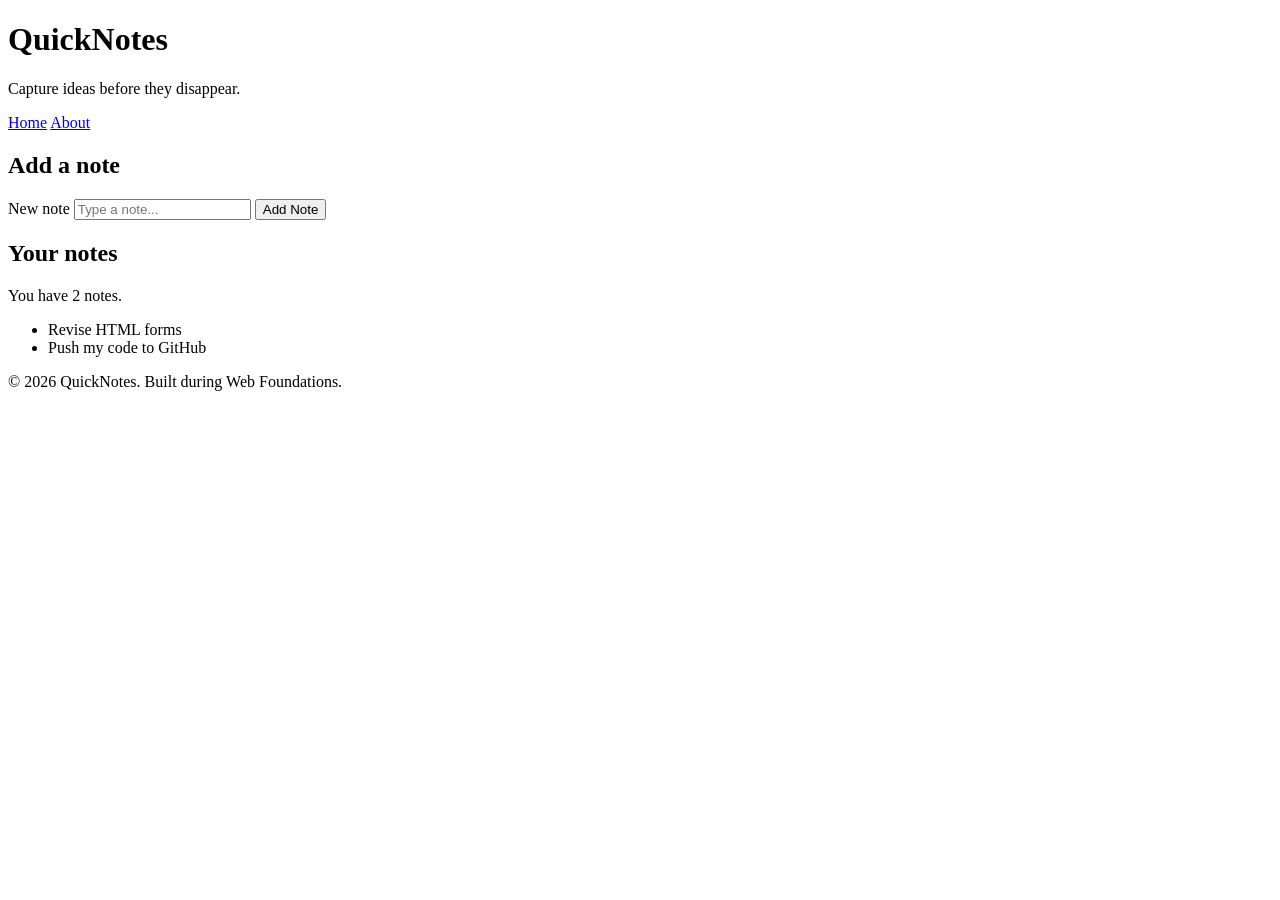
<file: day1/index.html>
<!DOCTYPE html>
<html lang="en">

<head>
    <meta charset="UTF-8" />
    <meta name="viewport" content="width=device-width, initial-scale=1.0" />
    <title>QuickNotes</title>
</head>

<body>
    <header>
        <h1>QuickNotes</h1>
        <p>Capture ideas before they disappear.</p>

        <nav>
            <a href="index.html">Home</a>
            <a href="about.html">About</a>
        </nav>
    </header>

    <main>
        <section>
            <h2>Add a note</h2>
            <form id="note-form">
                <label for="note-input">New note</label>
                <input type="text" id="note-input" placeholder="Type a note..." />
                <button type="submit">Add Note</button>
            </form>
        </section>

        <section>
            <h2>Your notes</h2>
            <p id="note-count">You have 2 notes.</p>
            <ul id="notes-list">
                <li>Revise HTML forms</li>
                <li>Push my code to GitHub</li>
            </ul>
        </section>
    </main>

    <footer>
        <p>&copy; 2026 QuickNotes. Built during Web Foundations.</p>
    </footer>
</body>

</html>
</file>
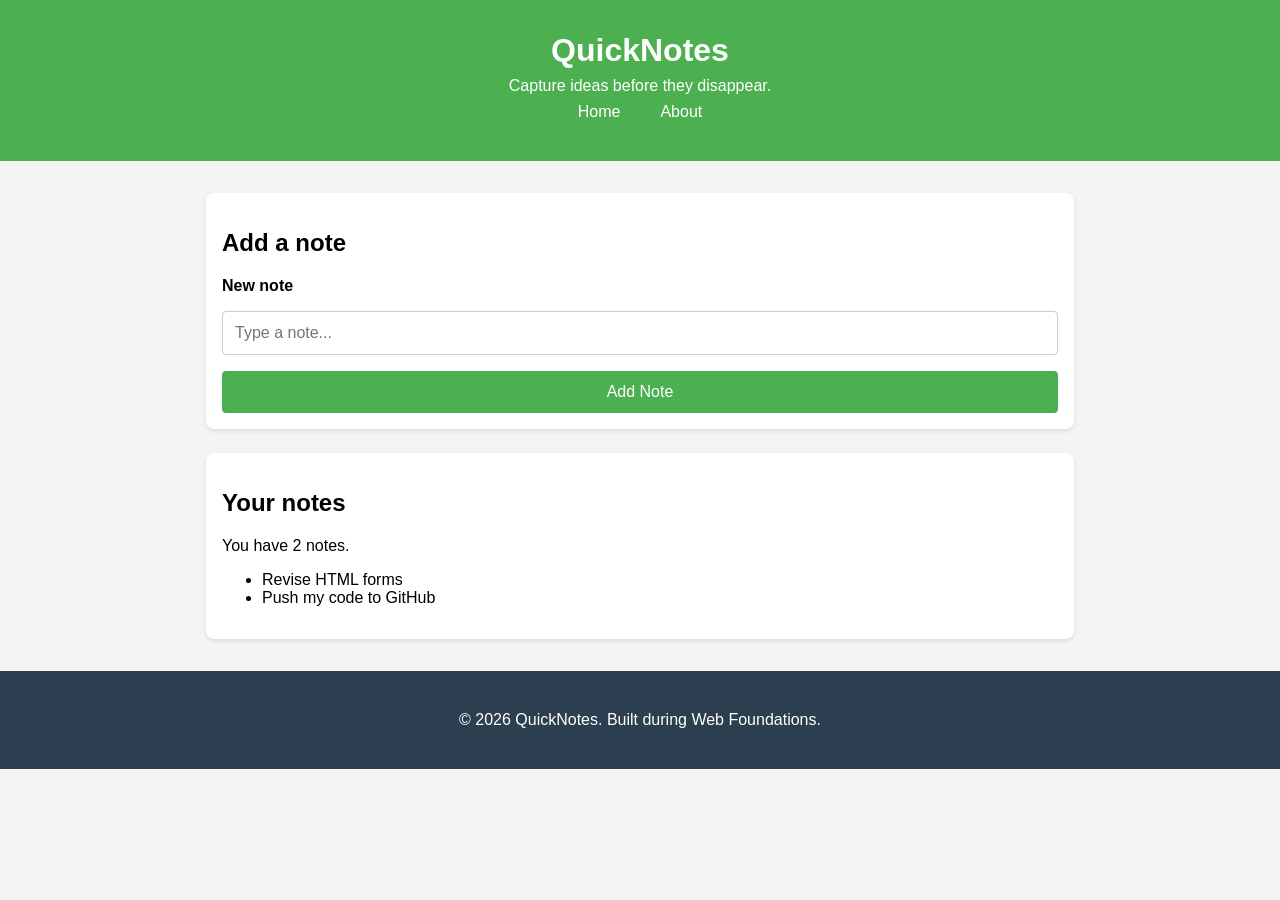
<file: day2/index.html>
<!DOCTYPE html>
<html lang="en">

<head>
    <meta charset="UTF-8" />
    <meta name="viewport" content="width=device-width, initial-scale=1.0" />
    <title>QuickNotes</title>
    <link rel="stylesheet" href="style.css" />
</head>

<body>
    <header>
        <h1>QuickNotes</h1>
        <p>Capture ideas before they disappear.</p>

        <nav>
            <a href="index.html">Home</a>
            <a href="about.html">About</a>
        </nav>
    </header>

    <main>
        <section>
            <h2>Add a note</h2>
            <form id="note-form">
                <label for="note-input">New note</label>
                <input type="text" id="note-input" placeholder="Type a note..." />
                <button type="submit">Add Note</button>
            </form>
        </section>

        <section>
            <h2>Your notes</h2>
            <p id="note-count">You have 2 notes.</p>
            <ul id="notes-list">
                <li>Revise HTML forms</li>
                <li>Push my code to GitHub</li>
            </ul>
        </section>
    </main>

    <footer>
        <p>&copy; 2026 QuickNotes. Built during Web Foundations.</p>
    </footer>
</body>

</html>
</file>
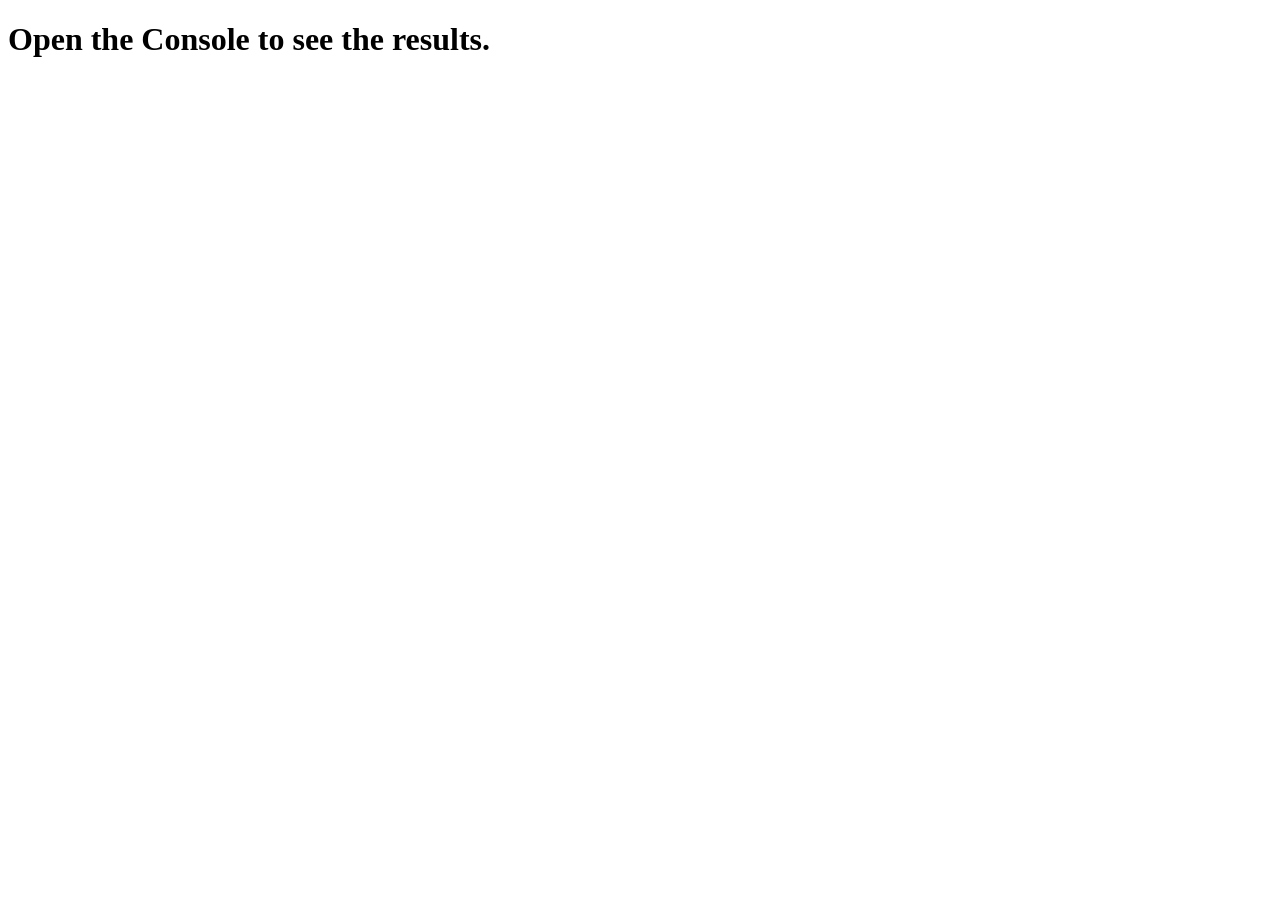
<file: day3/index.html>
<!DOCTYPE html>
<html lang="en">

<head>
    <meta charset="UTF-8">
    <meta name="viewport" content="width=device-width, initial-scale=1.0">
    <title>Notes Toolkit</title>
    <script src="script.js" defer></script>
</head>

<body>
    <h1>Open the Console to see the results.</h1>

</body>

</html>
</file>
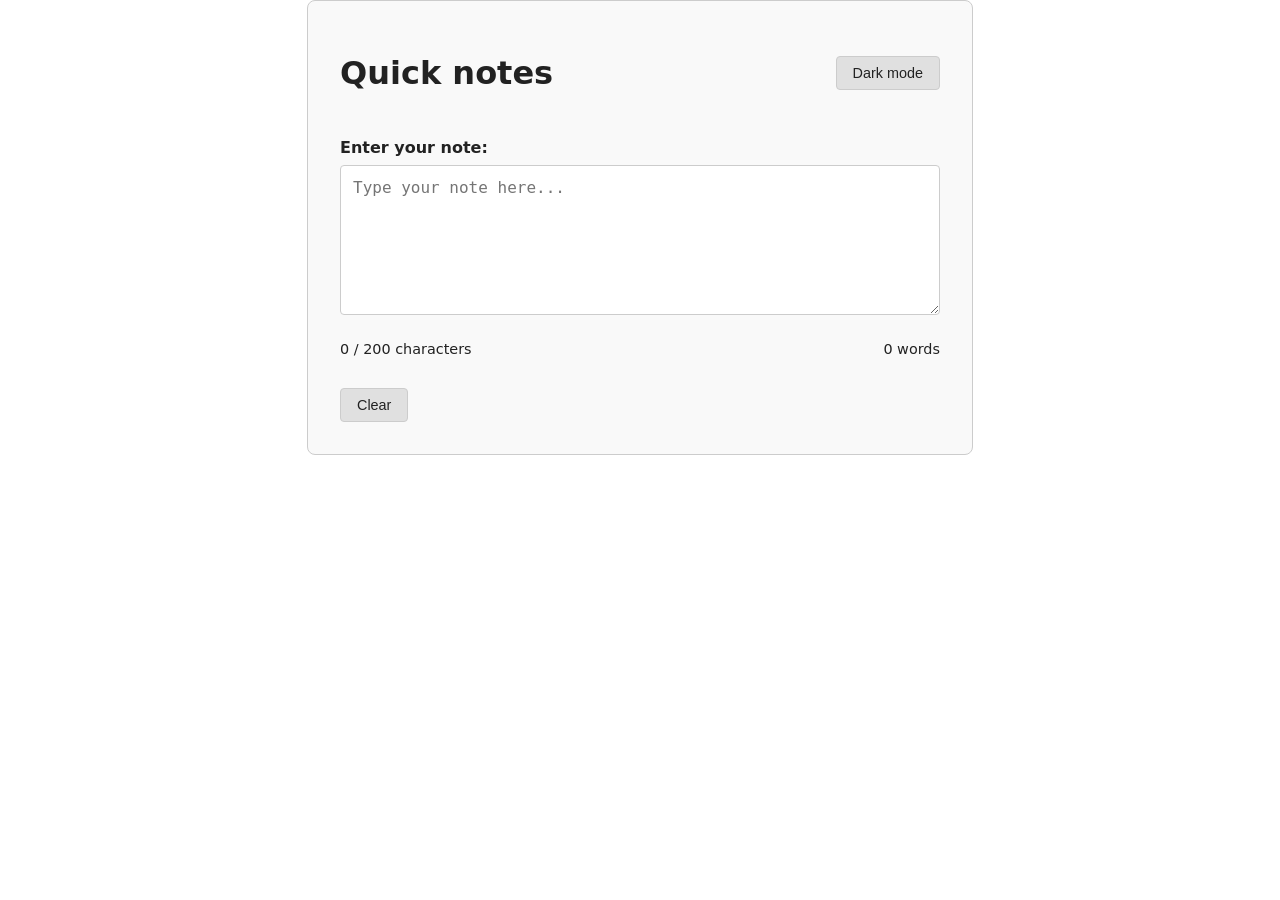
<file: day4/index.html>
<!DOCTYPE html>
<html lang="en">

<head>
    <meta charset="UTF-8">
    <meta name="viewport" content="width=device-width, initial-scale=1.0">
    <title>Quick notes</title>
    <link rel="stylesheet" href="style.css">
    <script src="script.js" defer></script>
</head>

<body>
    <div class="container">
        <header>
            <h1>Quick notes</h1>
            <button id="theme-toggle" type="button">Dark Mode</button>
        </header>

        <main>
            <label for="note-text">Enter your note:</label>
            <textarea id="note-text" rows="5" placeholder="Type your note here..."></textarea>

            <div class="status-bar">
                <p id="char-count">0 / 200 characters</p>
                <p id="word-count">0 words</p>
            </div>

            <div class="actions">
                <button id="clear-btn" type="button">Clear</button>
            </div>
        </main>
    </div>

</body>

</html>
</file>
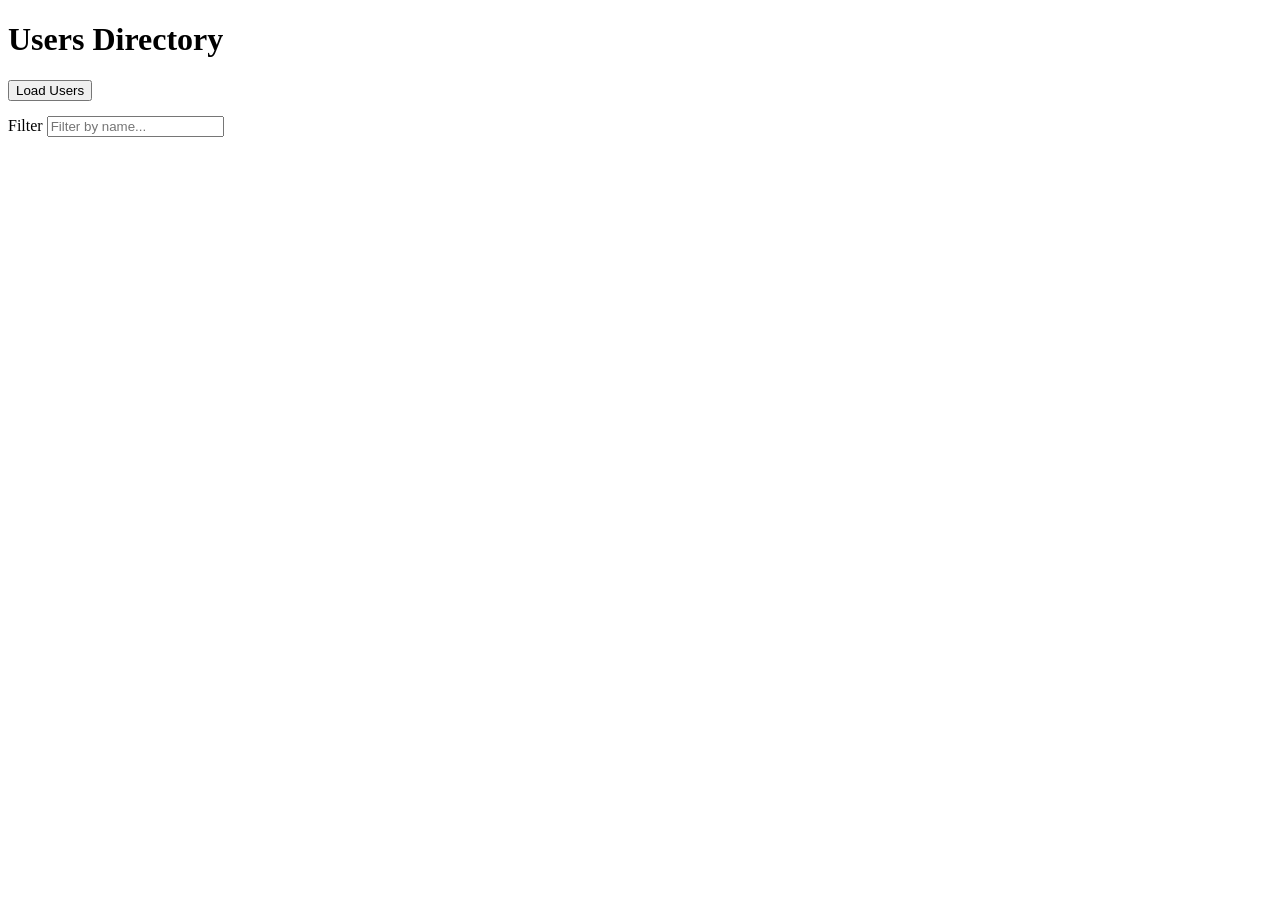
<file: day5/index.html>
<!DOCTYPE html>
<html lang="en">

<head>
    <meta charset="UTF-8">
    <meta name="viewport" content="width=device-width, initial-scale=1.0">
    <title>User Directory</title>
    <script src="users.js" defer></script>

</head>

<body>

    <h1>Users Directory</h1>

    <div>
        <button id="load-users">Load Users</button>
    </div>

    <div style="margin-top: 15px;">
        <label for="filter-input">Filter</label>
        <input type="text" id="filter-input" placeholder="Filter by name...">
    </div>

    <p id="status"></p>

    <ul id="users-list"></ul>
</body>

</html>
</file>
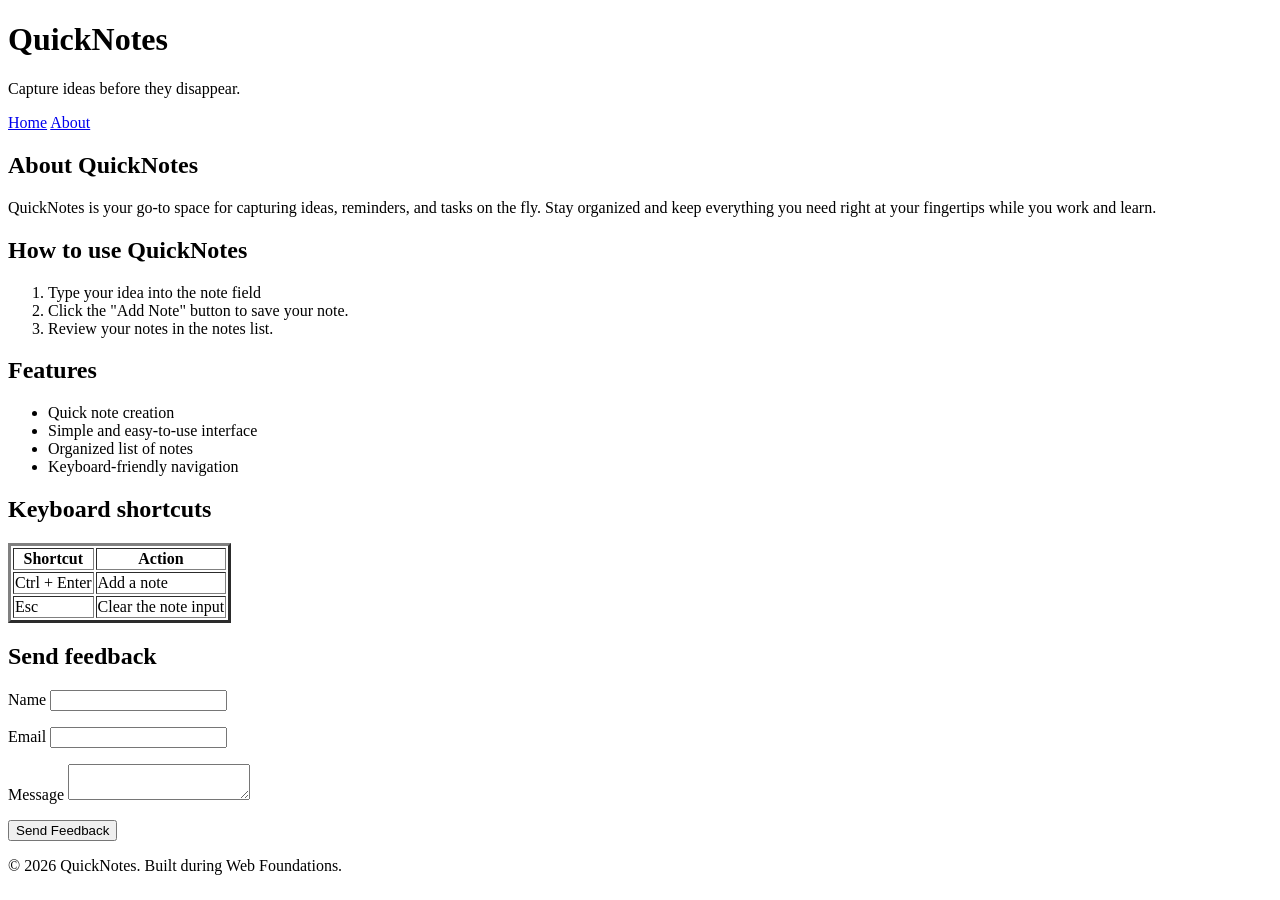
<file: day1/about.html>
<!DOCTYPE html>
<html lang="en">

<head>
    <meta charset="UTF-8">
    <meta name="viewport" content="width=device-width, initial-scale=1.0">
    <title>About</title>
</head>

<body>
    <header>
        <h1>QuickNotes</h1>
        <p>Capture ideas before they disappear.</p>

        <nav>
            <a href="index.html">Home</a>
            <a href="about.html">About</a>
        </nav>
    </header>

    <main>
        <h2>About QuickNotes</h2>
        <p>QuickNotes is your go-to space for capturing ideas, reminders, and tasks on the fly. Stay organized and keep
            everything you need right at your fingertips while you work and learn. </p>
    

        <section>
            <h2>How to use QuickNotes</h2>
            <ol>
                <li>Type your idea into the note field</li>
                <li>Click the "Add Note" button to save your note.</li>
                <li>Review your notes in the notes list.</li>
            </ol>
        </section>

        <section>
            <h2>Features</h2>
            <ul>
                <li>Quick note creation</li>
                <li>Simple and easy-to-use interface</li>
                <li>Organized list of notes</li>
                <li>Keyboard-friendly navigation</li>
            </ul>
        </section>

        <section>
            <h2>Keyboard shortcuts</h2>
            <table border="3">
                <thead>
                    <tr>
                        <th>Shortcut</th>
                        <th>Action</th>
                    </tr>
                </thead>
                <tbody>
                    <tr>
                        <td>Ctrl + Enter</td>
                        <td>Add a note</td>
                    </tr>
                    <tr>
                        <td>Esc</td>
                        <td>Clear the note input</td>
                    </tr>
                </tbody>
            </table>
        </section>

        <section>
            <h2>Send feedback</h2>
            <form id="feedback-form">
                <p> <label for="name">Name</label> <input type="text" id="name" name="name" required /> </p>
                <p> <label for="email">Email</label> <input type="email" id="email" name="email" required /> </p>
                <p> <label for="message">Message</label> <textarea id="message" name="message" required></textarea> </p>
                <button type="submit">Send Feedback</button>
            </form>
        </section>
    </main>

    <footer>
        <p>&copy; 2026 QuickNotes. Built during Web Foundations.</p>
    </footer>
</body>

</html>
</file>
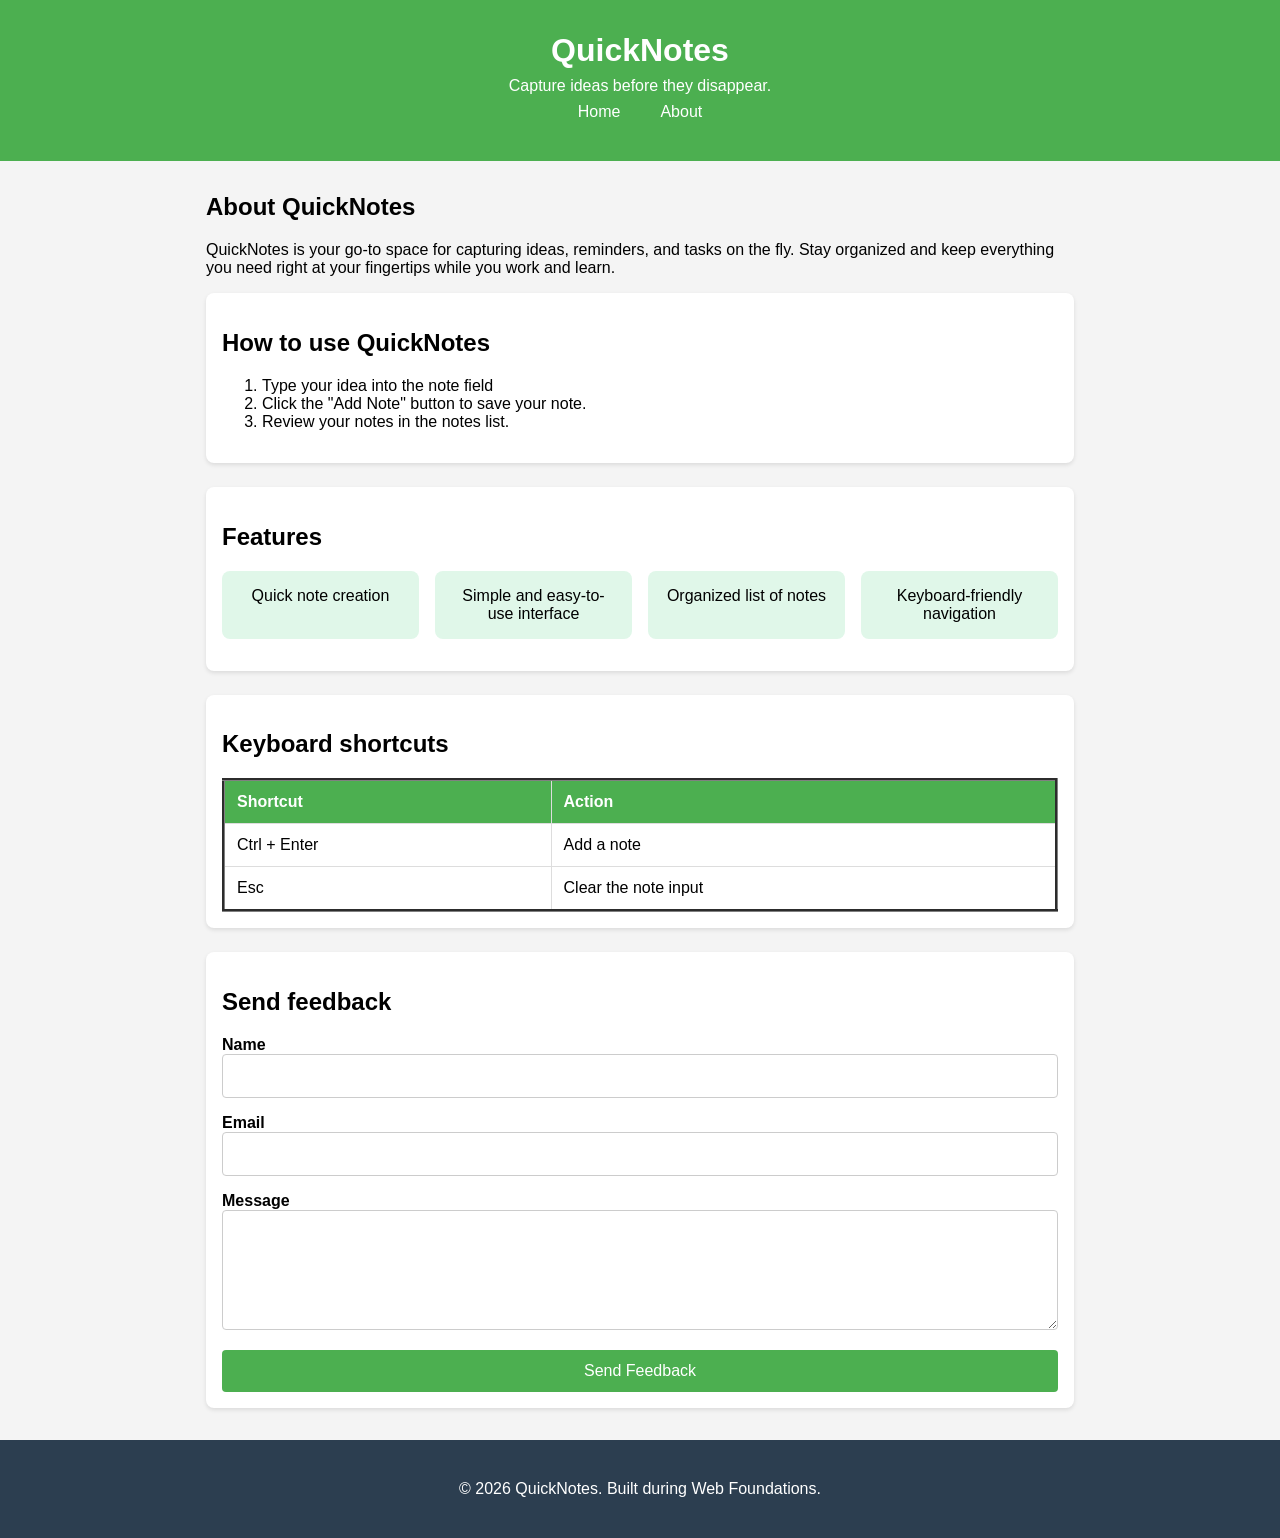
<file: day2/about.html>
<!DOCTYPE html>
<html lang="en">

<head>
    <meta charset="UTF-8">
    <meta name="viewport" content="width=device-width, initial-scale=1.0">
    <title>About</title>
    <link rel="stylesheet" href="style.css">
</head>

<body>
    <header>
        <h1>QuickNotes</h1>
        <p>Capture ideas before they disappear.</p>

        <nav>
            <a href="index.html">Home</a>
            <a href="about.html">About</a>
        </nav>
    </header>

    <main>
        <h2>About QuickNotes</h2>
        <p>QuickNotes is your go-to space for capturing ideas, reminders, and tasks on the fly. Stay organized and keep
            everything you need right at your fingertips while you work and learn. </p>
    

        <section>
            <h2>How to use QuickNotes</h2>
            <ol>
                <li>Type your idea into the note field</li>
                <li>Click the "Add Note" button to save your note.</li>
                <li>Review your notes in the notes list.</li>
            </ol>
        </section>

        <section>
            <h2>Features</h2>
            <ul class="features">
                <li>Quick note creation</li>
                <li>Simple and easy-to-use interface</li>
                <li>Organized list of notes</li>
                <li>Keyboard-friendly navigation</li>
            </ul>
        </section>

        <section>
            <h2>Keyboard shortcuts</h2>
            <table border="3">
                <thead>
                    <tr>
                        <th>Shortcut</th>
                        <th>Action</th>
                    </tr>
                </thead>
                <tbody>
                    <tr>
                        <td>Ctrl + Enter</td>
                        <td>Add a note</td>
                    </tr>
                    <tr>
                        <td>Esc</td>
                        <td>Clear the note input</td>
                    </tr>
                </tbody>
            </table>
        </section>

        <section>
            <h2>Send feedback</h2>
            <form id="feedback-form">
                <p> <label for="name">Name</label> <input type="text" id="name" name="name" required /> </p>
                <p> <label for="email">Email</label> <input type="email" id="email" name="email" required /> </p>
                <p> <label for="message">Message</label> <textarea id="message" name="message" required></textarea> </p>
                <button type="submit">Send Feedback</button>
            </form>
        </section>
    </main>

    <footer>
        <p>&copy; 2026 QuickNotes. Built during Web Foundations.</p>
    </footer>
</body>

</html>
</file>
<file: day2/style.css>
*,
*::before,
*::after {
  box-sizing: border-box;
}

body {
  font-family: Arial, sans-serif;
  margin: 0;
  padding: 0;
  background-color: #f4f4f4;
}

header {
  background-color: #4CAF50;
  color: white;
  padding: 2rem;
  text-align: center;
}

header h1 {
  margin: 0;
  font-size: 2rem;
}

header p {
  margin: 0.5rem 0 0;
  font-size: 1rem;
}

nav {
  display: flex;
  justify-content: center;
  align-items: center;
  gap: 16px;
}

nav a {
  color: white;
  text-decoration: none;
  padding: 0.5rem 0.75rem;
  border-radius: 4px;
  transition: background-color 0.3s ease, color 0.3s ease;
}

nav a:hover {
  background-color: white;
  color: #4CAF50;
}

main {
  max-width: 900px;
  margin: 2rem auto;
  padding: 0 1rem;
}

section {
  background-color: white;
  padding: 1rem;
  margin-bottom: 1.5rem;
  border-radius: 8px;
  box-shadow: 0 2px 4px rgba(0, 0, 0, 0.1);

}

.features {
  display: grid;
  grid-template-columns: repeat(auto-fit, minmax(180px, 1fr));
  gap: 1rem;
  list-style: none;
  padding: 0;
}

.features li {
  background-color: #e0f7e9;
  padding: 1rem;
  border-radius: 8px;
  text-align: center;
  transition: transform 0.3s ease, box-shadow 0.3s ease;
}

table {
  width: 100%;
  border-collapse: collapse;
  margin-top: 1rem;
}

th,
td {
  border: 1px solid #ddd;
  padding: 0.75rem;
  text-align: left;
}

th {
  background-color: #4CAF50;
  color: white;
}

form {
  display: flex;
  flex-direction: column;
  gap: 1rem;
}

form label {
  font-weight: bold;
}

form input,
form textarea {
  width: 100%;
  padding: 0.75rem;
  border: 1px solid #ccc;
  border-radius: 4px;
  font: inherit;
}

form textarea {
  resize: vertical;
  min-height: 120px;
}

form p {
  margin: 0;
}

button {
  padding: 0.75rem 1.5rem;
  border: none;
  border-radius: 4px;
  background-color: #4caf50;
  color: white;
  cursor: pointer;
  font: inherit;
  transition: background-color 0.3s ease, transform 0.3s ease;
}

button:hover {
  background-color: #388e3c;
  transform: translateY(-2px);
}

button:active {
  transform: translateY(0);
}

footer {
  padding: 1.5rem;
  text-align: center;
  background-color: #2c3e50;
  color: white;
}

@media(max-width:600px) {
  header {
    padding: 1rem;
  }

  header h1 {
    font-size: 1.5rem;
  }

  main {
    margin: 1rem auto;
  }
}
</file>
<file: day4/style.css>
:root {
    --bg-color: #ffffff;
    --text-color: #222222;
    --card-bg: #f9f9f9;
    --border-color: #cccccc;
    --button-bg: #e0e0e0;
    --button-text: #222222;
    --warning-color: #ffcc00;
    --over-color: #dc2626;
}

body.dark {
    --bg-color: #1a1a1a;
    --text-color: #f3f3f3;
    --card-bg: #2a2a2a;
    --border-color: #444444;
    --button-bg: #3c3c3c;
    --button-text: #ffffff;
    --warning-color: #FF8C00;
    --over-color: #dc2626;
}

body {
    background-color: var(--bg-color);
    color: var(--text-color);
    font-family: system-ui, -apple-system, sans-serif;
    margin: 0;
    padding: 0;
    transition: background-color 0.2s ease, color 0.2s ease;
}

.container {
    max-width: 600px;
    margin: 0 auto;
    background-color: var(--card-bg);
    padding: 2rem;
    border-radius: 8px;
    border: 1px solid var(--border-color);
}

header {
    display: flex;
    justify-content: space-between;
    align-items: center;
    margin-bottom: 1.5rem;
}

label {
    display: block;
    margin-bottom: 0.5rem;
    font-weight: 600;
}

textarea {
    width: 100%;
    height: 150px;
    box-sizing: border-box;
    padding: 0.75rem;
    background-color: var(--bg-color);
    color: var(--text-color);
    border: 1px solid var(--border-color);
    border-radius: 4px;
    font-size: 1rem;
    resize: vertical;
}

.status-bar {
    display: flex;
    justify-content: space-between;
    margin-top: 0.5rem;
    font-size: 0.9rem;
}

.actions {
    margin-top: 1rem;
}

button {
    background-color: var(--button-bg);
    color: var(--button-text);
    border: 1px solid var(--border-color);
    padding: 0.5rem 1rem;
    border-radius: 4px;
    cursor: pointer;
    font-size: 0.9rem;
}

button:hover {
    opacity: 0.9;
}

.warning {
    color: var(--warning-color);
}

.over {
    color: var(--over-color);
    font-weight: bold;
}
</file>
